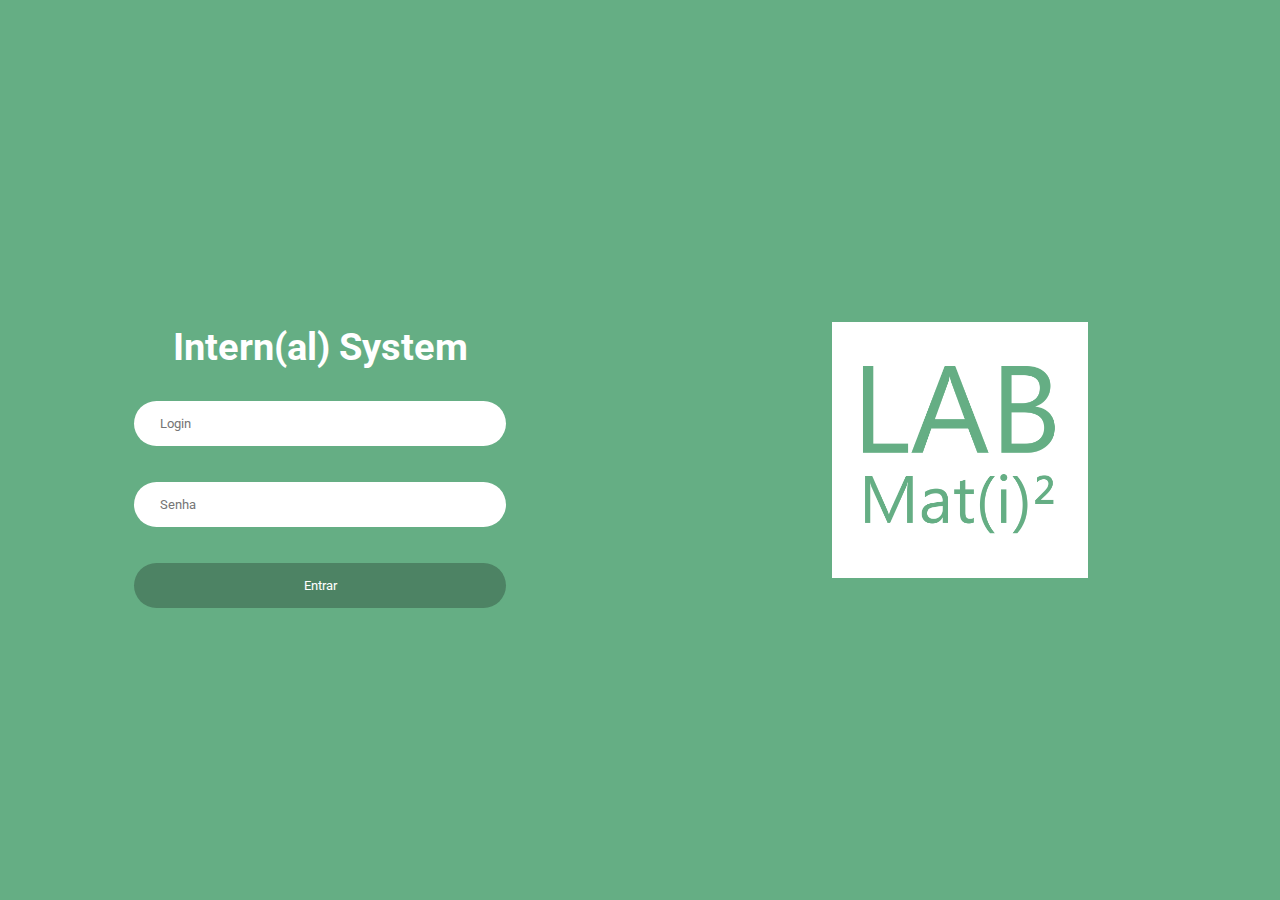
<file: v1.0/index.html>
<!DOCTYPE html>
<html lang="en">
<head>
    <meta charset="UTF-8">
    <meta name="viewport" content="width=device-width, initial-scale=1.0">
    <meta http-equiv="X-UA-Compatible" content="ie=edge">


    <title>Intern(al) System</title>
    <link href="https://fonts.googleapis.com/css?family=Fjalla+One|Roboto" rel="stylesheet"> 
    <link rel="stylesheet" href="css/input.css">
    <link rel="stylesheet" href="css/main.css">
    <link rel="stylesheet" href="css/index.css">

</head>
<body>
    <main class="flex">
        <section class="flex columns center">
            <header class="flex">
                <h2>Intern(al) System</h2>
            </header>
            <form class="flex columns">
                <input type="text" placeholder="Login">
                <input type="password" placeholder="Senha">
                <input type="submit" value="Entrar">
            </form>
        </section>
        <section class="flex center">
            <img src="assets/img/lablogo.png">
        </section>
    </main>
</body>
</html>
</file>
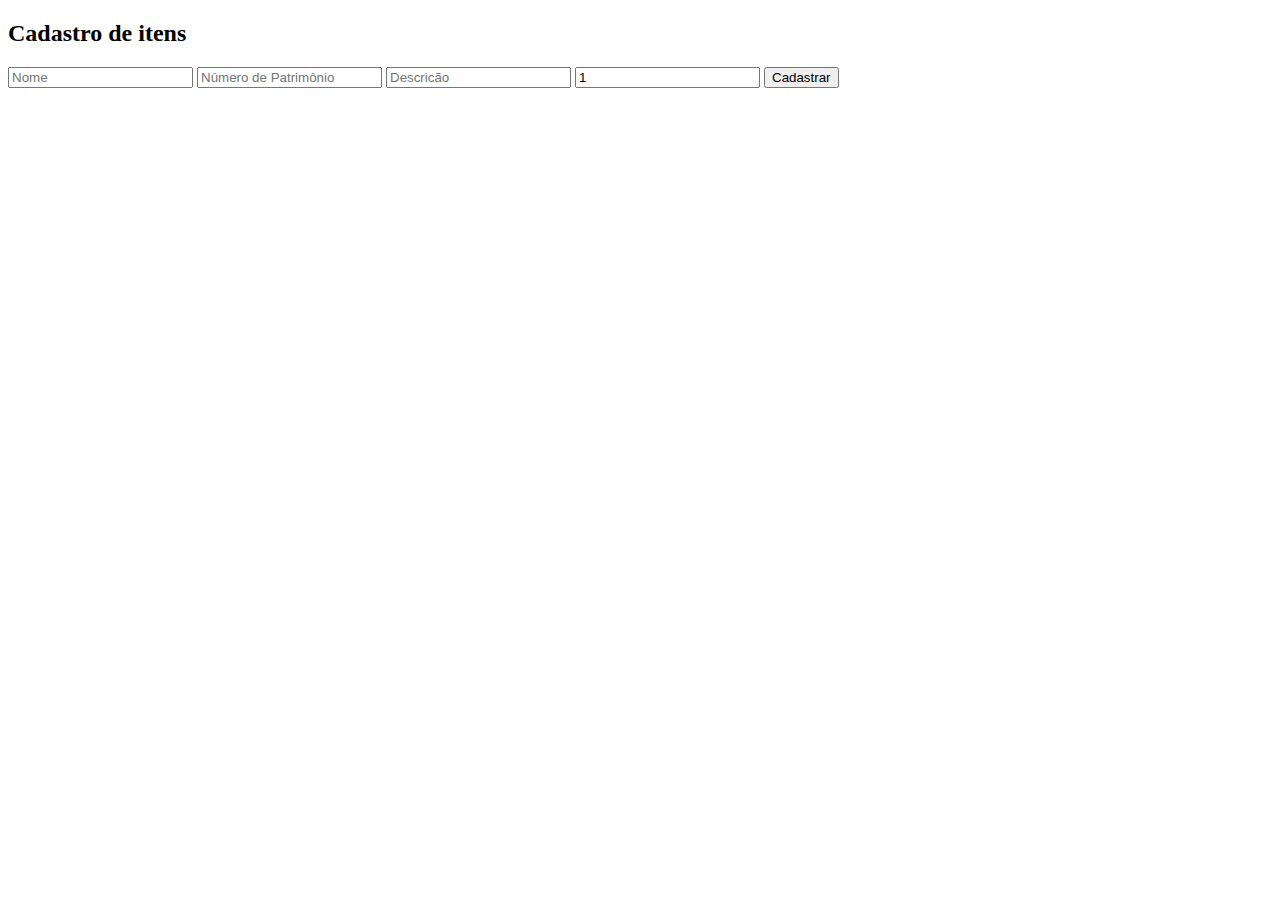
<file: v1.0/inventory.html>
<!DOCTYPE html>
<html lang="en">

<head>
    <meta charset="UTF-8">
    <meta name="viewport" content="width=device-width, initial-scale=1.0">
    <meta http-equiv="X-UA-Compatible" content="ie=edge">
    <title>Intern(al) System - Inventário</title>
    <script defer src="js/inventory.js"></script>

</head>

<body>
    <main>
        <section>
            <header>
                <h2>Cadastro de itens</h2>
            </header>
            <form method="GET">
                <input type="text" placeholder="Nome" name="no">
                <input type="text" placeholder="Número de Patrimônio" name="nu">
                <input type="text" placeholder="Descricão" name="de">
                <input type="number" placeholder="Quantidade" name="qt" value="1">
                <button>Cadastrar</button>
            </form>
        </section>
    </main>
</body>

</html>
</file>
<file: v1.0/css/input.css>
input[type=text],input[type=password],input[type=email] {
    background: white;
    width: 29vw;
    border: none;
    height: 5vh;
    border-radius: 2vw;
    margin-bottom: 4vh;
    padding-left: 2vw;
    transition: 0.2s ease-in;
}

input[type=text]:focus,input[type=password]:focus,input[type=email]:focus{
    outline: none;
    transform: scaleX(1.1)
}

input[type=submit] {
    width: 29vw;
    background: #4d8364;
    height: 5vh;
    border-radius: 2vw;
    border: none;
    color: white;
    font-size: 1vw;
    transition: 0.2s ease-in;
}

input[type=submit]:hover{
    transform: scale(1.1)
}
</file>
<file: v1.0/css/main.css>
*{
    box-sizing: border-box;
    font-family: Roboto;
}

body {
    margin: 0;
}


.flex {
    display: flex;
}

.center {
    justify-content: center;
    align-items: center;
}

.columns {
    flex-direction: column;
}

a {
    color: inherit;
    text-decoration: none;
}
</file>
<file: v1.0/css/index.css>
main:first-child header h2 {
    color: white;
    font-size: 3vw;
}

main {
    width: 100vw;
    height: 100vh;
    background: #65ae84;
    justify-content: space-around;
    align-items: center;
}

main section img {
    flex: none;
    width: 20vw;
}

main hr {
    transform: rotate(90deg);
    width: 80vh;
    height: 2px;
    border: 2px solid white;
    flex-grow: 1;
}
main section {
    flex-grow: 1;
    height: 60vh;
    width: 50vw;
}

main:first-child header {
    width: 30vw;
    align-items: center;
    justify-content: space-evenly
}
</file>
